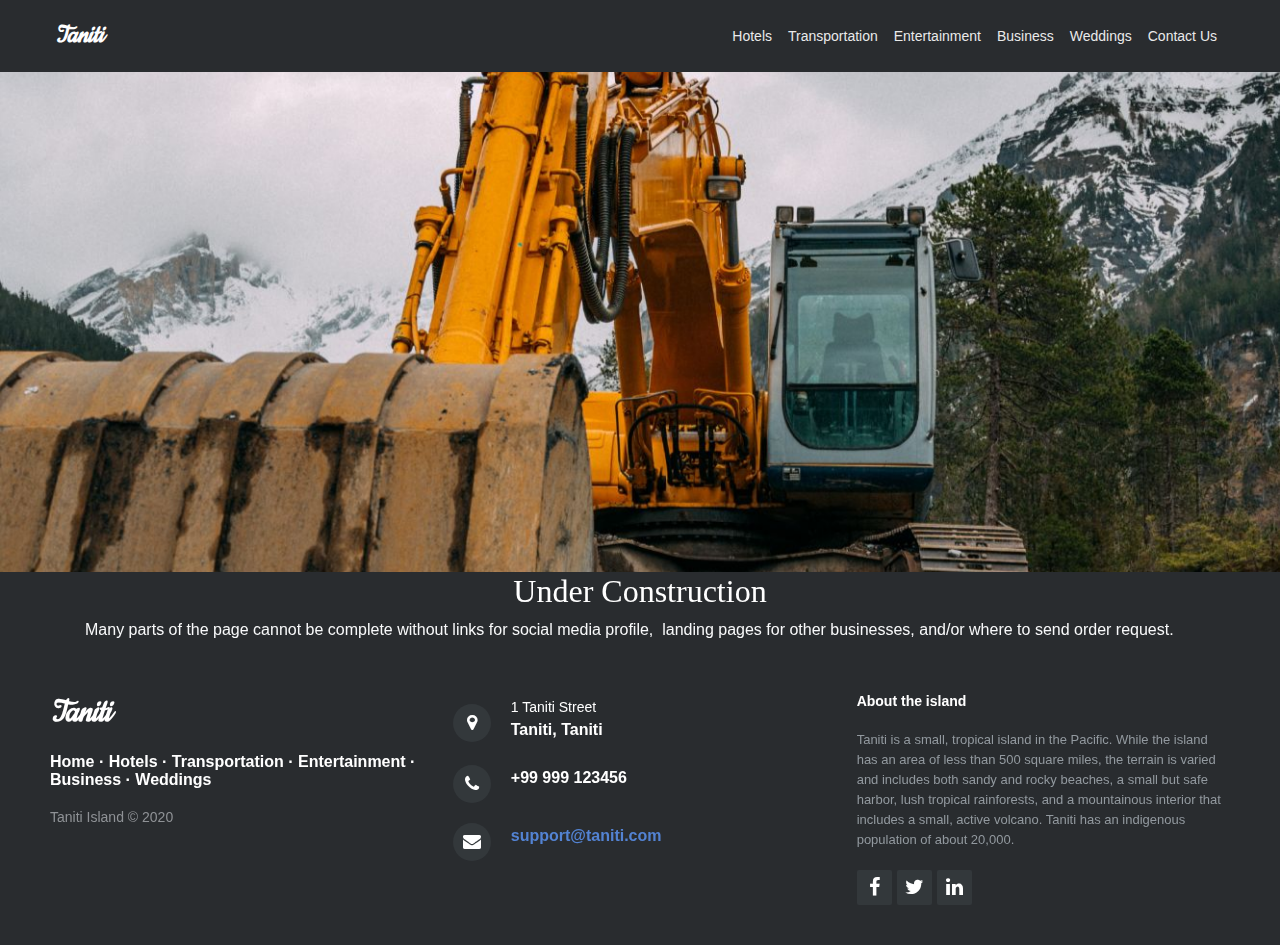
<file: Construction.html>
<!DOCTYPE html>
<html>

<head>
    <meta charset="utf-8">
    <meta name="viewport" content="width=device-width, initial-scale=1.0, shrink-to-fit=no">
    <title>Untitled</title>
    <link rel="stylesheet" href="assets/bootstrap/css/bootstrap.min.css">
    <link rel="stylesheet" href="https://fonts.googleapis.com/css?family=Cookie">
    <link rel="stylesheet" href="assets/fonts/font-awesome.min.css">
    <link rel="stylesheet" href="assets/css/styles.min.css">
</head>

<body>
    <nav class="navbar navbar-light navbar-expand-md custom-header">
        <div class="container-fluid">
            <div><a class="navbar-brand" href="index.html"><strong><em>Taniti</em></strong></a></div><button data-toggle="collapse" class="navbar-toggler" data-target="#navbar-collapse"><span class="sr-only">Toggle navigation</span><span class="navbar-toggler-icon"></span></button>
            <div
                class="collapse navbar-collapse" id="navbar-collapse">
                <ul class="nav navbar-nav ml-auto links">
                    <li class="nav-item" role="presentation"><a class="nav-link" href="Hotels.html">Hotels</a></li>
                    <li class="nav-item" role="presentation"><a class="nav-link" href="Transportation.html">Transportation</a></li>
                    <li class="nav-item" role="presentation"><a class="nav-link" href="Entertainment.html"> Entertainment</a></li>
                    <li class="nav-item" role="presentation"><a class="nav-link custom-navbar" href="Business.html"> Business</a></li>
                    <li class="nav-item" role="presentation"><a class="nav-link" href="Weddings.html">Weddings</a></li>
                    <li class="nav-item" role="presentation"><a class="nav-link" href="Contact%20us.html">Contact Us</a></li>
                </ul>
        </div>
        </div>
    </nav>
    <div data-bs-parallax-bg="true" style="height:500px;background-image:url(assets/img/construction.jpg);background-position:center;background-size:cover;"></div>
    <div>
        <div class="container">
            <h2 class="text-center" id="site_message">Under Construction</h2>
            <p class="text-light">Many parts of the page cannot be complete without links for social media profile,&nbsp; landing pages for other businesses, and/or where to send order request.</p>
        </div>
    </div>
    <footer>
        <div class="row">
            <div class="col-sm-6 col-md-4 footer-navigation">
                <h3><a href="index.html"><strong><em>Taniti</em></strong></a></h3>
                <p class="links"><a href="index.html">Home</a><strong> · </strong><a href="Hotels.html">Hotels</a><strong> · </strong><a href="Transportation.html">Transportation</a><strong> · </strong><a href="Entertainment.html">Entertainment</a><strong> · </strong>
                    <a
                        href="Business.html">Business</a><strong> · </strong><a href="Weddings.html">Weddings</a></p>
                <p class="company-name">Taniti Island © 2020</p>
            </div>
            <div class="col-sm-6 col-md-4 footer-contacts">
                <div><span class="fa fa-map-marker footer-contacts-icon"> </span>
                    <p><span class="new-line-span">1 Taniti Street</span> Taniti, Taniti</p>
                </div>
                <div><i class="fa fa-phone footer-contacts-icon"></i>
                    <p class="footer-center-info email text-left"> +99 999 123456</p>
                </div>
                <div><i class="fa fa-envelope footer-contacts-icon"></i>
                    <p> <a href="Construction.html" target="_blank">support@taniti.com</a></p>
                </div>
            </div>
            <div class="clearfix"></div>
            <div class="col-md-4 footer-about">
                <h4>About the island</h4>
                <p>Taniti is a small, tropical island in the Pacific. While the island has an area of less than 500 square miles, the terrain is varied and includes both sandy and rocky beaches, a small but safe harbor, lush tropical rainforests, and a mountainous
                    interior that includes a small, active volcano. Taniti has an indigenous population of about 20,000.<br></p>
                <div class="social-links social-icons"><a href="Construction.html"><i class="fa fa-facebook"></i></a><a href="Construction.html"><i class="fa fa-twitter"></i></a><a href="Construction.html"><i class="fa fa-linkedin"></i></a></div>
            </div>
        </div>
    </footer>
    <script src="assets/js/jquery.min.js"></script>
    <script src="assets/bootstrap/js/bootstrap.min.js"></script>
    <script src="assets/js/smart-forms.min.js"></script>
    <script src="assets/js/script.min.js"></script>
</body>

</html>
</file>
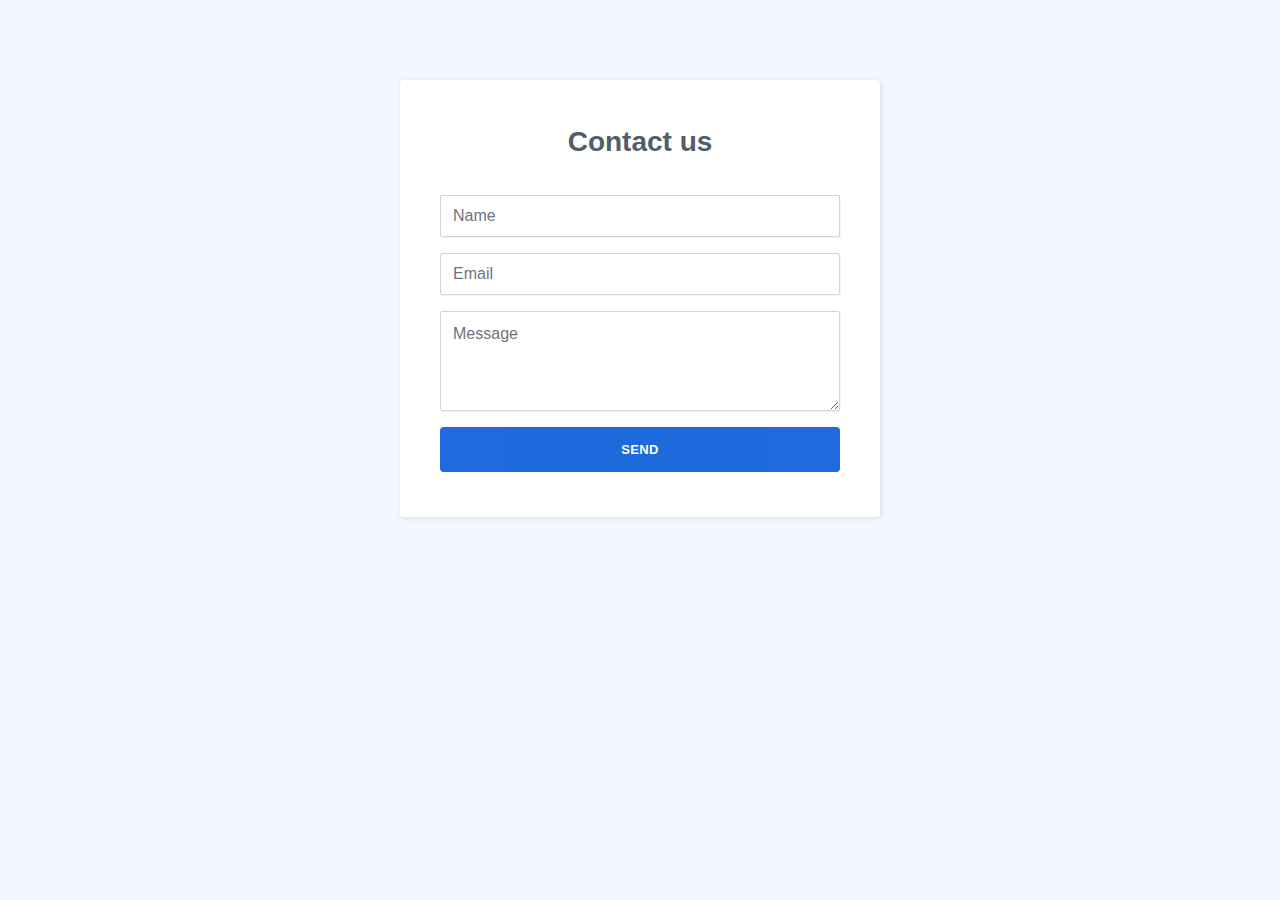
<file: Contact Form.html>
<!DOCTYPE html>
<html>

<head>
    <meta charset="utf-8">
    <meta name="viewport" content="width=device-width, initial-scale=1.0, shrink-to-fit=no">
    <title>Untitled</title>
    <link rel="stylesheet" href="assets/bootstrap/css/bootstrap.min.css">
    <link rel="stylesheet" href="https://fonts.googleapis.com/css?family=Cookie">
    <link rel="stylesheet" href="assets/fonts/font-awesome.min.css">
    <link rel="stylesheet" href="assets/css/styles.min.css">
</head>

<body id="contact_form_body">
    <div class="contact-clean">
        <form>
            <h2 class="text-center">Contact us</h2>
            <div class="form-group"><input class="form-control" type="text" name="name" placeholder="Name" required=""></div>
            <div class="form-group"><input class="form-control" type="email" name="email" placeholder="Email" required=""></div>
            <div class="form-group"><textarea class="form-control" name="message" placeholder="Message" rows="14" required="" minlength="10"></textarea></div>
            <div class="form-group"><a class="btn btn-primary btn-block" role="button" href="Construction.html">send </a></div>
        </form>
    </div>
    <script src="assets/js/jquery.min.js"></script>
    <script src="assets/bootstrap/js/bootstrap.min.js"></script>
    <script src="assets/js/smart-forms.min.js"></script>
    <script src="assets/js/script.min.js"></script>
</body>

</html>
</file>
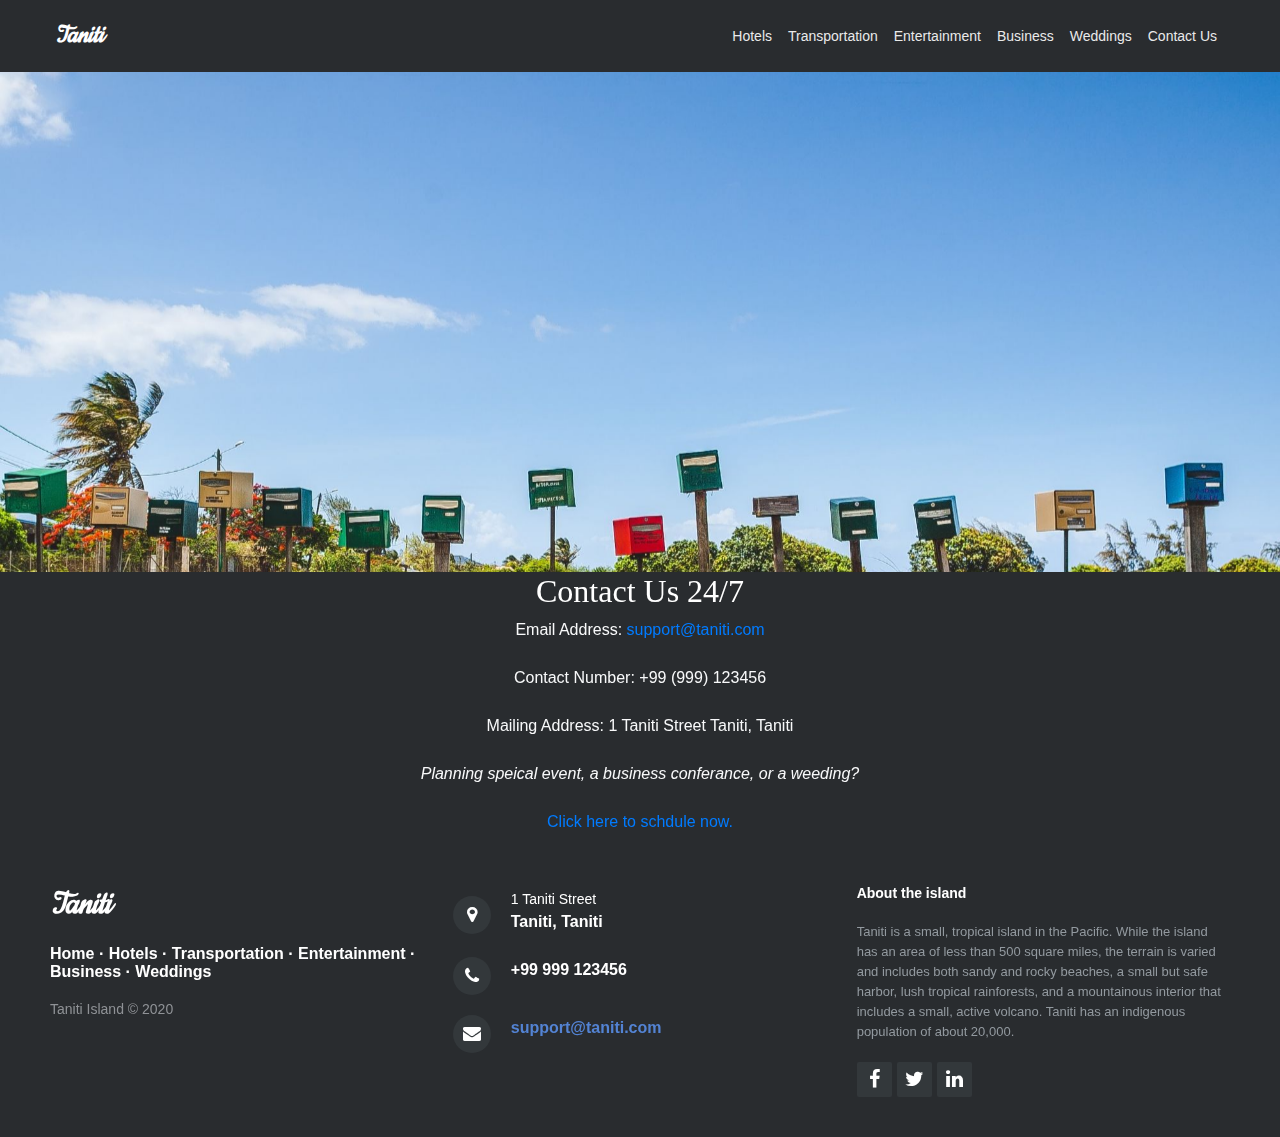
<file: Contact us.html>
<!DOCTYPE html>
<html>

<head>
    <meta charset="utf-8">
    <meta name="viewport" content="width=device-width, initial-scale=1.0, shrink-to-fit=no">
    <title>Untitled</title>
    <link rel="stylesheet" href="assets/bootstrap/css/bootstrap.min.css">
    <link rel="stylesheet" href="https://fonts.googleapis.com/css?family=Cookie">
    <link rel="stylesheet" href="assets/fonts/font-awesome.min.css">
    <link rel="stylesheet" href="assets/css/styles.min.css">
</head>

<body>
    <nav class="navbar navbar-light navbar-expand-md custom-header">
        <div class="container-fluid">
            <div><a class="navbar-brand" href="index.html"><strong><em>Taniti</em></strong></a></div><button data-toggle="collapse" class="navbar-toggler" data-target="#navbar-collapse"><span class="sr-only">Toggle navigation</span><span class="navbar-toggler-icon"></span></button>
            <div
                class="collapse navbar-collapse" id="navbar-collapse">
                <ul class="nav navbar-nav ml-auto links">
                    <li class="nav-item" role="presentation"><a class="nav-link" href="Hotels.html">Hotels</a></li>
                    <li class="nav-item" role="presentation"><a class="nav-link" href="Transportation.html">Transportation</a></li>
                    <li class="nav-item" role="presentation"><a class="nav-link" href="Entertainment.html"> Entertainment</a></li>
                    <li class="nav-item" role="presentation"><a class="nav-link custom-navbar" href="Business.html"> Business</a></li>
                    <li class="nav-item" role="presentation"><a class="nav-link" href="Weddings.html">Weddings</a></li>
                    <li class="nav-item" role="presentation"><a class="nav-link" href="Contact%20us.html">Contact Us</a></li>
                </ul>
        </div>
        </div>
    </nav>
    <div data-bs-parallax-bg="true" style="height:500px;background-image:url('assets/img/contact%20us.jpg');background-position:center;background-size:cover;"></div>
    <div>
        <div class="container">
            <h2 class="text-center" id="site_message">Contact Us 24/7</h2>
            <div class="row">
                <div class="col-6 offset-3">
                    <p class="text-center text-light break-word">Email Address:&nbsp;<a href="Construction.html">support@taniti.com</a><br><br>Contact Number: +99 (999) 123456<br><br>Mailing Address: 1 Taniti Street Taniti, Taniti<br><br><em>Planning speical event, a business conferance, or a weeding?</em><br><br>
                        <a
                            href="Contact%20Form.html">Click here to schdule now.</a><br></p>
                </div>
            </div>
        </div>
    </div>
    <footer>
        <div class="row">
            <div class="col-sm-6 col-md-4 footer-navigation">
                <h3><a href="index.html"><strong><em>Taniti</em></strong></a></h3>
                <p class="links"><a href="index.html">Home</a><strong> · </strong><a href="Hotels.html">Hotels</a><strong> · </strong><a href="Transportation.html">Transportation</a><strong> · </strong><a href="Entertainment.html">Entertainment</a><strong> · </strong>
                    <a
                        href="Business.html">Business</a><strong> · </strong><a href="Weddings.html">Weddings</a></p>
                <p class="company-name">Taniti Island © 2020</p>
            </div>
            <div class="col-sm-6 col-md-4 footer-contacts">
                <div><span class="fa fa-map-marker footer-contacts-icon"> </span>
                    <p><span class="new-line-span">1 Taniti Street</span> Taniti, Taniti</p>
                </div>
                <div><i class="fa fa-phone footer-contacts-icon"></i>
                    <p class="footer-center-info email text-left"> +99 999 123456</p>
                </div>
                <div><i class="fa fa-envelope footer-contacts-icon"></i>
                    <p> <a href="Construction.html" target="_blank">support@taniti.com</a></p>
                </div>
            </div>
            <div class="clearfix"></div>
            <div class="col-md-4 footer-about">
                <h4>About the island</h4>
                <p>Taniti is a small, tropical island in the Pacific. While the island has an area of less than 500 square miles, the terrain is varied and includes both sandy and rocky beaches, a small but safe harbor, lush tropical rainforests, and a mountainous
                    interior that includes a small, active volcano. Taniti has an indigenous population of about 20,000.<br></p>
                <div class="social-links social-icons"><a href="Construction.html"><i class="fa fa-facebook"></i></a><a href="Construction.html"><i class="fa fa-twitter"></i></a><a href="Construction.html"><i class="fa fa-linkedin"></i></a></div>
            </div>
        </div>
    </footer>
    <script src="assets/js/jquery.min.js"></script>
    <script src="assets/bootstrap/js/bootstrap.min.js"></script>
    <script src="assets/js/smart-forms.min.js"></script>
    <script src="assets/js/script.min.js"></script>
</body>

</html>
</file>
<file: assets/css/styles.min.css>
.photo-gallery{margin-top:30px}.contact-clean{background:#f1f7fc;padding:80px 0}@media (max-width:767px){.contact-clean{padding:20px 0}}.contact-clean form{max-width:480px;width:90%;margin:0 auto;background-color:#fff;padding:40px;border-radius:4px;color:#505e6c;box-shadow:1px 1px 5px rgba(0,0,0,.1)}@media (max-width:767px){.contact-clean form{padding:30px}}.contact-clean h2{margin-top:5px;font-weight:700;font-size:28px;margin-bottom:36px;color:inherit}.contact-clean .form-group:last-child{margin-bottom:5px}.contact-clean form .form-control{background:#fff;border-radius:2px;box-shadow:1px 1px 1px rgba(0,0,0,.05);outline:0;color:inherit;padding-left:12px;height:42px}.contact-clean form .form-control:focus{border:1px solid #b2b2b2}.contact-clean form textarea.form-control{min-height:100px;max-height:260px;padding-top:10px;resize:vertical}.contact-clean form .btn{padding:16px 32px;border:none;background:0 0;box-shadow:none;text-shadow:none;opacity:.9;text-transform:uppercase;font-weight:700;font-size:13px;letter-spacing:.4px;line-height:1;outline:0!important}.contact-clean form .btn:hover{opacity:1}.contact-clean form .btn:active{transform:translateY(1px)}.contact-clean form .btn-primary{background-color:#055ada!important;margin-top:15px;color:#fff}.features-boxed{color:#313437;background-color:#eef4f7}.features-boxed p{color:#7d8285}.features-boxed h2{font-weight:700;margin-bottom:40px;padding-top:40px;color:inherit}@media (max-width:767px){.features-boxed h2{margin-bottom:25px;padding-top:25px;font-size:24px}}.features-boxed .intro{font-size:16px;max-width:500px;margin:0 auto}.features-boxed .intro p{margin-bottom:0}.features-boxed .features{padding:50px 0}.features-boxed .item{text-align:center}.features-boxed .item .box{text-align:center;padding:30px;background-color:#fff;margin-bottom:30px}.features-boxed .item .icon{font-size:60px;color:#1485ee;margin-top:20px;margin-bottom:35px}.features-boxed .item .name{font-weight:700;font-size:18px;margin-bottom:8px;margin-top:0;color:inherit}.features-boxed .item .description{font-size:15px;margin-top:15px;margin-bottom:20px}footer{background-color:#292c2f;box-shadow:0 1px 1px 0 rgba(0,0,0,.12);box-sizing:border-box;width:100%;text-align:left;font:700 16px sans-serif;padding:35px 50px;bottom:0;color:#fff}.fa.footer-contacts-icon,.social-links a{background-color:#33383b;text-align:center}.footer-navigation h3{margin:0 0 20px;font:400 36px Cookie,cursive;color:#fff}.footer-navigation h3 a{text-decoration:none;color:#fff}.footer-navigation h3 span{color:#5383d3}.footer-navigation p.links a{color:#fff;text-decoration:none}.footer-navigation p.company-name{color:#8f9296;font-size:14px;font-weight:400;margin-top:20px}@media (max-width:767px){.footer-contacts{margin:30px 0}}.footer-contacts p{display:inline-block;color:#fff;vertical-align:middle}.footer-contacts p a{color:#5383d3;text-decoration:none}.fa.footer-contacts-icon{color:#fff;font-size:18px;width:38px;height:38px;border-radius:50%;line-height:38px;margin:10px 15px 10px 0}span.new-line-span{display:block;font-weight:400;font-size:14px;line-height:2}.footer-about h4{display:block;color:#fff;font-size:14px;font-weight:700;margin-bottom:20px}.footer-about p{line-height:20px;color:#92999f;font-size:13px;font-weight:400;margin:0}div.social-links{margin-top:20px;color:#fff}.social-links a{display:inline-block;width:35px;height:35px;cursor:pointer;border-radius:2px;font-size:20px;color:#fff;line-height:35px;margin-right:5px;margin-bottom:5px}.card-body.main_background{background-color:#292c2f}.text-light.break-word{word-wrap:break-word;word-break:break-all}.custom-header{background:#292c2f;padding:20px 40px;box-sizing:border-box;border:0;border-radius:0}.custom-header a.navbar-brand{color:#fff;font:400 28px Cookie,Arial,Helvetica,sans-serif;line-height:.5;margin-right:40px;background:#292c2f}.custom-header a.navbar-brand span{color:#bc40df}.custom-header ul.nav.navbar-nav.links li a{font:14px Arial,Helvetica,sans-serif;opacity:.9;text-decoration:none;color:#fff;background:#292c2f;border:0}.custom-header ul.nav.navbar-nav li a:hover{opacity:1}.custom-header .badge{position:absolute;top:4px;border-radius:2px;font-size:11px;color:#fff;background-color:#2A6A92;padding:2px 4px;font-weight:400}.custom-header li.dropdown,.custom-header li.dropdown.open{background:#3a3c3e}.custom-header li.dropdown .dropdown-toggle{border-radius:2px;color:#fff;padding:8px 14px;background:#3a3c3e;opacity:.9;border:0;margin:0}.custom-header li.dropdown .dropdown-toggle:active,.custom-header li.dropdown .dropdown-toggle:focus,.custom-header li.dropdown .dropdown-toggle:hover{background:#3a3c3e;color:#fff}.custom-header ul.nav.navbar-nav.navbar-right .dropdown li a{font:700 13px Arial,Helvetica,sans-serif}img.dropdown-image{border-radius:50%;width:32px;margin-left:10px}.custom-header .dropdown ul{background-color:#3a3c3e;border:0;min-width:140px}.custom-header .dropdown ul li{background-color:#3a3c3e;padding:7px;text-align:center}.custom-header .dropdown ul li a{background:#3a3c3e;border-radius:2px;color:#fff;padding:0}.custom-header .dropdown ul li a:active,.custom-header .dropdown ul li a:focus,.custom-header .dropdown ul li a:hover{background:#3a3c3e}.custom-header .dropdown ul li.active a{color:#e9ac09!important}#site_message{font-family:cursive;color:#fff}body{background-color:#292c2f}#contact_form_body{background-color:#f1f7fc}
</file>
